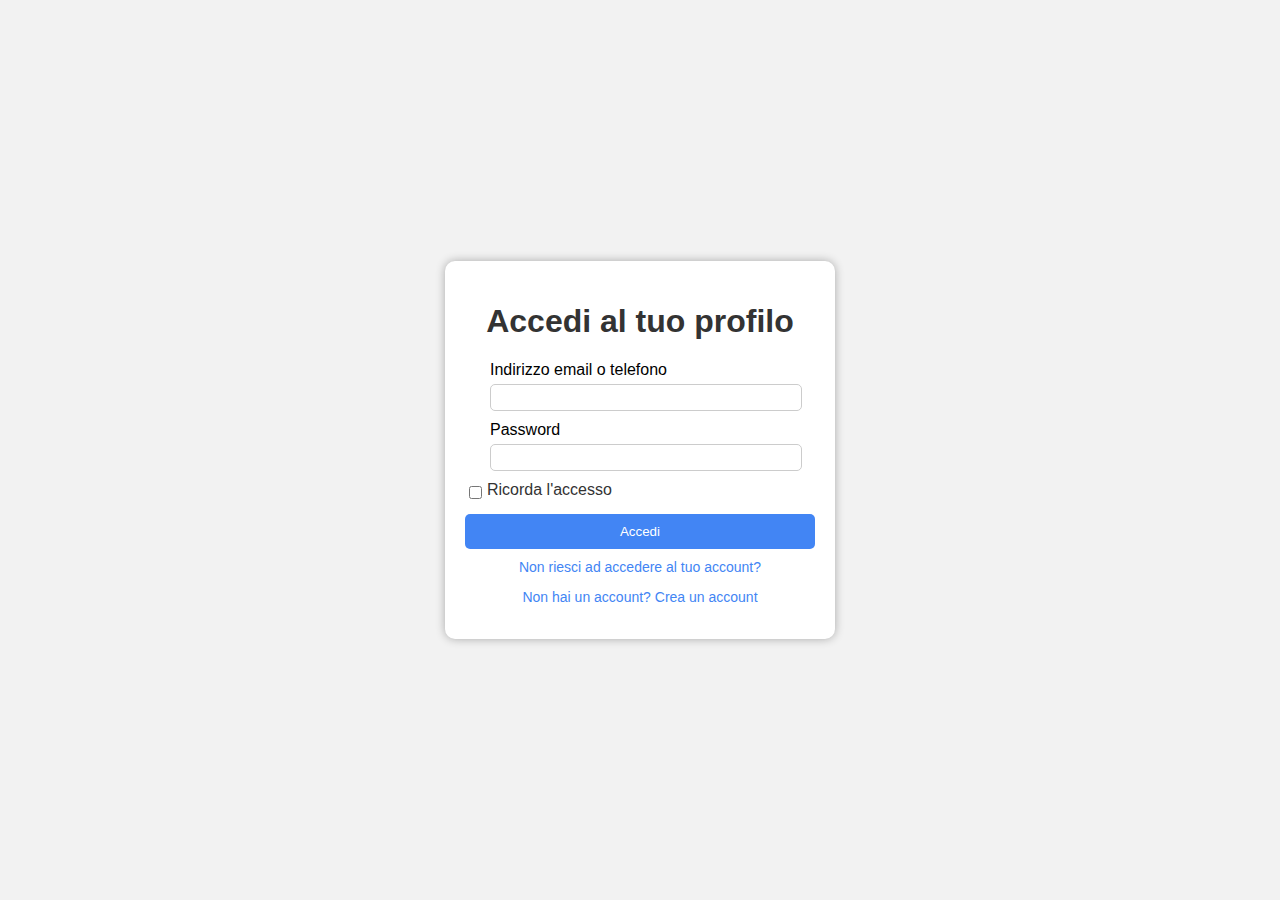
<file: accedi.html>
<!DOCTYPE html>
<html lang="it">
<head>
    <meta charset="UTF-8">
    <meta name="viewport" content="width=device-width, initial-scale=1.0">
    <link rel="stylesheet" href="style3.css">
    <title>Accesso</title>
</head>
<body>
    <div class="login-container">
        <h1>Accedi al tuo profilo</h1>
        <form>
            <div class="input-container">
                <label for="email">Indirizzo email o telefono</label>
                <input type="text" id="email" name="email" required>
            </div>
            <div class="input-container">
                <label for="password">Password</label>
                <input type="password" id="password" name="password" required>
            </div>
            <div class="checkbox-container">
                <input type="checkbox" id="ricorda-me" name="ricorda-me">
                <label for="ricorda-me">Ricorda l'accesso</label>
            </div>

            <button type="submit" onclick="window.location.href = 'index.html';">Accedi</button> <!--onclick="window.location.href è una funzione javascript-->
        </form>
        <p class="alt-link"><a href="#">Non riesci ad accedere al tuo account?</a></p>
        <p class="alt-link">Non hai un account? <a href="#">Crea un account</a></p>
    </div>
</body>
</html>
</file>
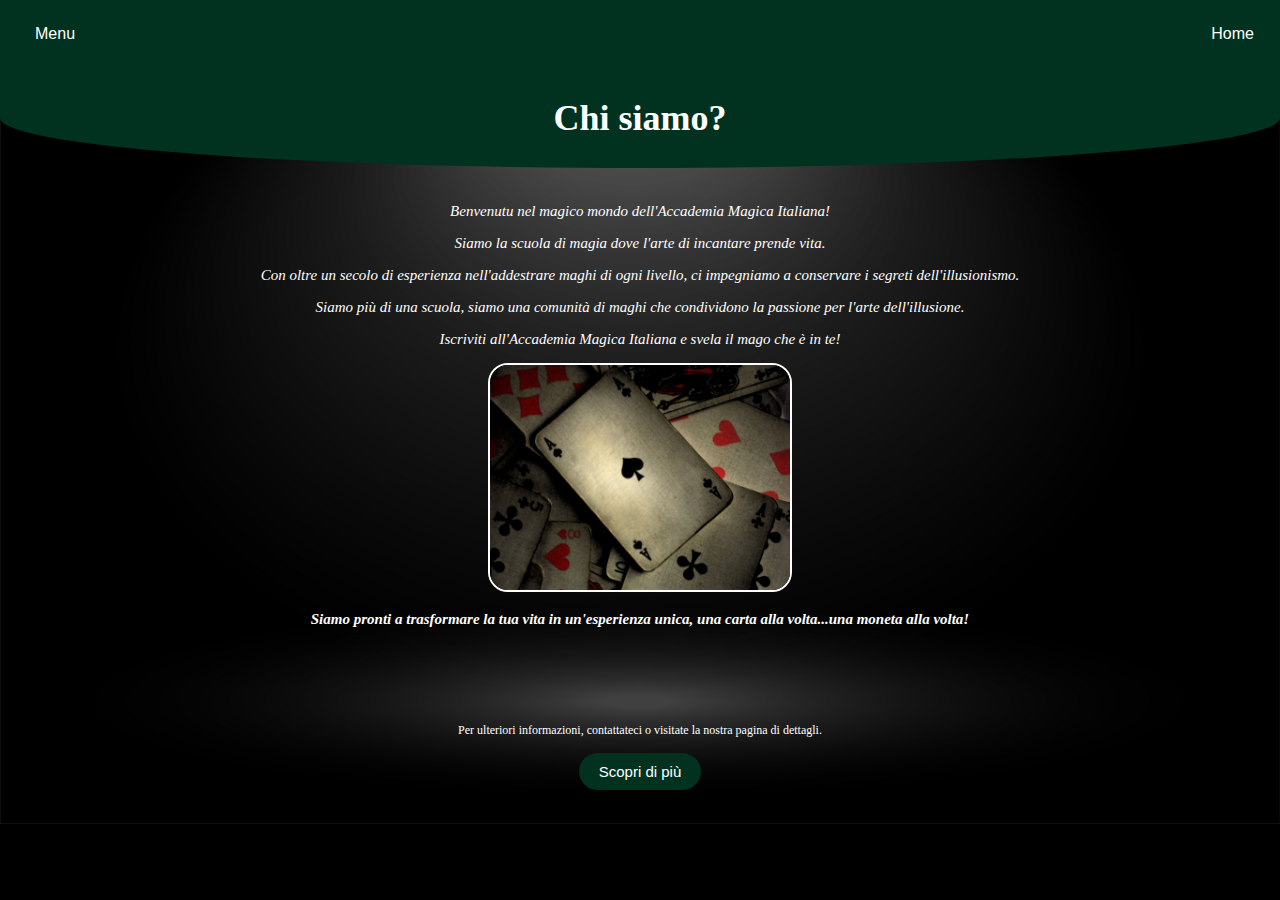
<file: Chi_siamo.html>
<!DOCTYPE html>
<html lang="it">
<head>
    <meta charset="UTF-8">
    <meta name="viewport" content="width=device-width, initial-scale=1.0">
    <link rel="stylesheet" href="style1.css">
    <title>Chi siamo</title>
</head>
<body>
    <div class="top-bar">
        <div class="navbar">
            <div class="dropdown">
                <button class="dropbtn menu-button">Menu</button>
                <div class="dropdown-content">
                    <a href="Corsi.html">Corsi</a>
                    <a href="Extra.html">Extra</a>
                    <a href="info.html">Info</a>
                </div>
            </div>

            <div class="user-options">
                <a href="index.html">Home</a>
            </div>
        </div>
    </div>

          

        </div>
    </div>

    <div class="page">
        <div class="header">
            <h1 class="title">Chi siamo?</h1>
        </div>
        <div class="content">
            <p>Benvenutu nel magico mondo dell'Accademia Magica Italiana!</p>
            <p>Siamo la scuola di magia dove l'arte di incantare prende vita.</p>
            <p>Con oltre un secolo di esperienza nell'addestrare maghi di ogni livello, ci impegniamo a conservare i segreti dell'illusionismo.</p>
            <p>Siamo più di una scuola, siamo una comunità di maghi che condividono la passione per l'arte dell'illusione.</p>
            <p>Iscriviti all'Accademia Magica Italiana e svela il mago che è in te!</p>

            <div class="image-container">
                <img src="prova_4.jpg" alt="Vari corsi:" class="zoom-image">
            </div>
            

            <p><b>Siamo pronti a trasformare la tua vita in un'esperienza unica, una carta alla volta...una moneta alla volta!</b></p>
        </div>
        
    
    </div>
    <div class="more-info">
        <p>Per ulteriori informazioni, contattateci o visitate la nostra pagina di dettagli.</p>
        <a href="info.html">
            <button class="info-button">Scopri di più</button>
        </a>
    </div>
    
</body>
</html>
</file>
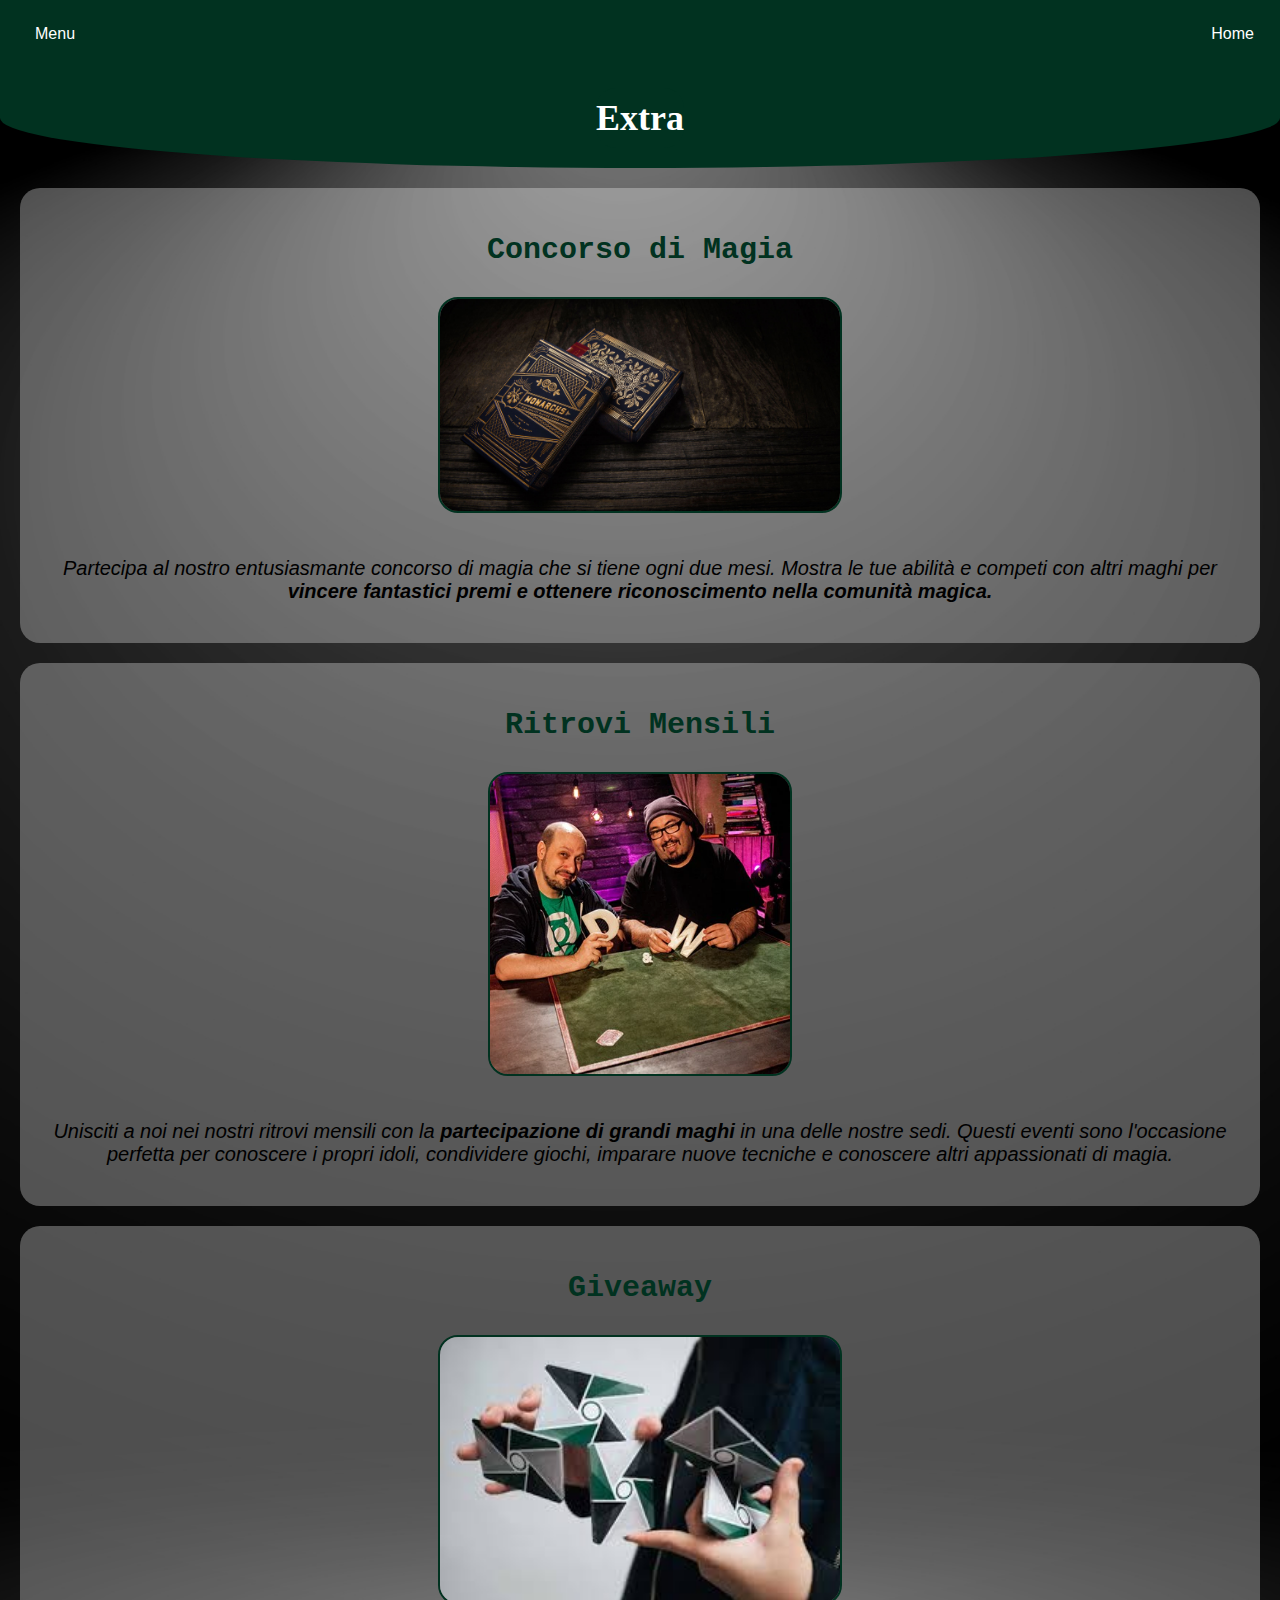
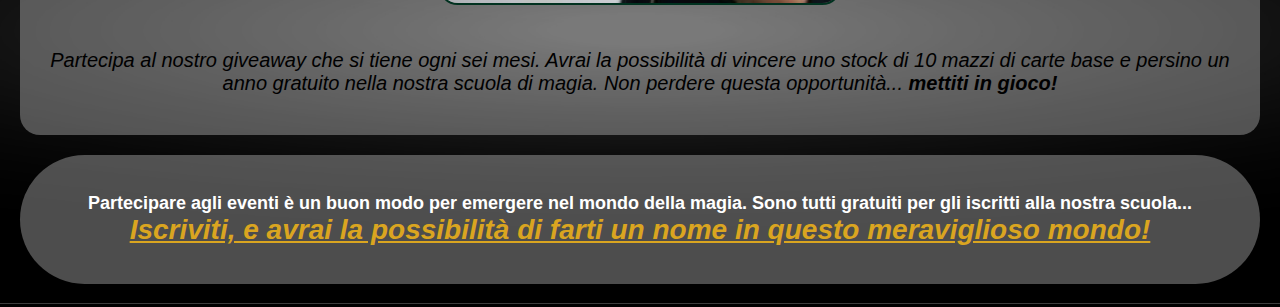
<file: Extra.html>
<!DOCTYPE html>
<html lang="it">
<head>
    <meta charset="UTF-8">
    <meta name="viewport" content="width=device-width, initial-scale=1.0">
    <link rel="stylesheet" href="style5.css">
    <title>Extra</title>
</head>
<body>
    <div class="top-bar">
        <div class="navbar">
            <div class="dropdown">
                <button class="dropbtn menu-button">Menu</button>
                <div class="dropdown-content">
                    <a href="Corsi.html">Corsi</a>
                    <a href="info.html">Info</a>
                    <a href="Rompicapo.html">Rompicapo</a>
                </div>
            </div>

            <div class="user-options">
                <a href="index.html">Home</a>
            </div>
        </div>
    </div>

    <div class="info-page">
        <div class="header">
            <h1 class="title">Extra</h1>
        </div>
        
        <div class="section hover-zoom">
            <div class="extra">
                <h2><b>Concorso di Magia</b></h2>
                 <div class="extra1">
                   <img src="extra_concorso.jpeg" alt="Concorso di Magia">
                 </div>
                <p>Partecipa al nostro entusiasmante concorso di magia che si tiene ogni due mesi. Mostra le tue abilità e competi con altri maghi per <b>vincere fantastici premi e ottenere riconoscimento nella comunità magica.</b></p>
            </div>
        </div>
        
        <div class="section hover-zoom">
            <div class="extra">
                <h2><b>Ritrovi Mensili</b></h2>
                    <div class="extra2">
                        <img src="extra_incontri.webp" alt="Ritrovi Mensili">
                    </div>
            
                <p>Unisciti a noi nei nostri ritrovi mensili con la <b>partecipazione di grandi maghi</b> in una delle nostre sedi. Questi eventi sono l'occasione perfetta per conoscere i propri idoli, condividere giochi, imparare nuove tecniche e conoscere altri appassionati di magia.</p>
            </div>
            </div>
        </div>
        
        <div class="section hover-zoom">
            <div class="extra">
                <h2><b>Giveaway</b></h2>
                <div class="extra3">
                    <img src="extra_give.jpeg" alt="Giveaway">
                </div>
                <p>Partecipa al nostro giveaway che si tiene ogni sei mesi. Avrai la possibilità di vincere uno stock di 10 mazzi di carte base e persino un anno gratuito nella nostra scuola di magia. Non perdere questa opportunità... <b>mettiti in gioco!</b></p>
            </div>
        </div>
        </div>

        <div class="more">
            <b>
                <p>Partecipare agli eventi è un buon modo per emergere nel mondo della magia. Sono tutti gratuiti per gli iscritti alla nostra scuola...<br> <i><u>Iscriviti, e avrai la possibilità di farti un nome in questo meraviglioso mondo!</u></i></p>
            </b>
            </div>
</body>
</html>
</file>
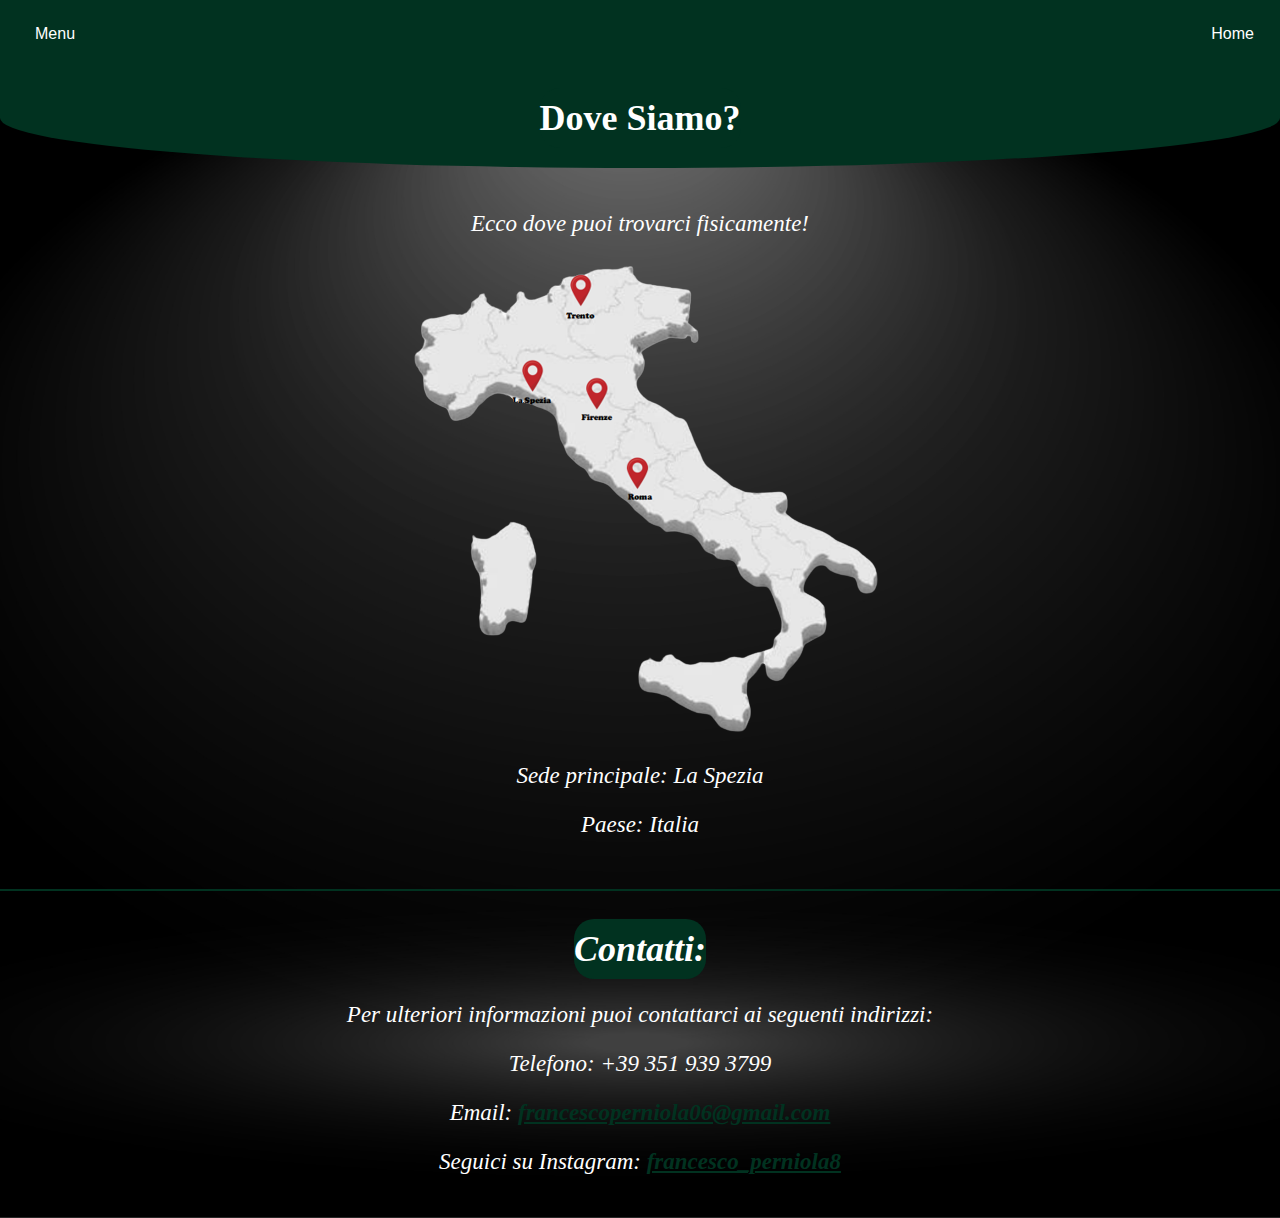
<file: info.html>
<html lang="it">
<head>
    <meta charset="UTF-8">
    <meta name="viewport" content="width=device-width, initial-scale=1.0">
    <link rel="stylesheet" href="style2.css">
    <title>Informazioni</title>
</head>
<body>
    <div class="top-bar">
        <div class="navbar">
            <div class="dropdown">
                <button class="dropbtn menu-button">Menu</button>
                <div class="dropdown-content">
                    <a href="Corsi.html">Corsi</a>
                    <a href="Extra.html">Extra</a>
                    <a href="Rompicapo.html">Rompicapo</a>
                </div>
            </div>

            <div class="user-options">
                <a href="index.html">Home</a>
            </div>
        </div>
    </div>

    <div class="info-page">
        <div class="header">
            <h1 class="title">Dove Siamo?</h1>
        </div>
        <div class="content">
            <p>Ecco dove puoi trovarci fisicamente!</p>
            <div class="image-container">
                <img src="cartina.png" alt="DOVE SIAMO?" class="pulse-image" />
            </div>
            
            <p>Sede principale: La Spezia</p>
            <p>Paese: Italia</p>
        </div>
        <hr color="#013220">
        <div class="content">
            <h2 class="title"><b>Contatti:</b></h2>
            <p>Per ulteriori informazioni puoi contattarci ai seguenti indirizzi:</p>
            <p>Telefono: +39 351 939 3799</p>
            <p>Email: <a href=https://mail.google.com/mail/u/0/#inbox?compose=fwmvGMCjjCVwFKPFChKfxhnvvcVKSRqtPfCJvvnBqVlXVdZqFbdVmmKFztZhqdnggSDTcFDLxcnRHVdgHcvMFBGHMZZvhhtzfmKVJLllsfzlkVFmBZxq" class="green-link"><b>francescoperniola06@gmail.com</b></a></p>
            <p>Seguici su Instagram: <a href="https://www.instagram.com/francesco_perniola8/" class="green-link" target="_blank"><b>francesco_perniola8</b></a></p>
            
        </div>
    </div>
</body>
</html>
</file>
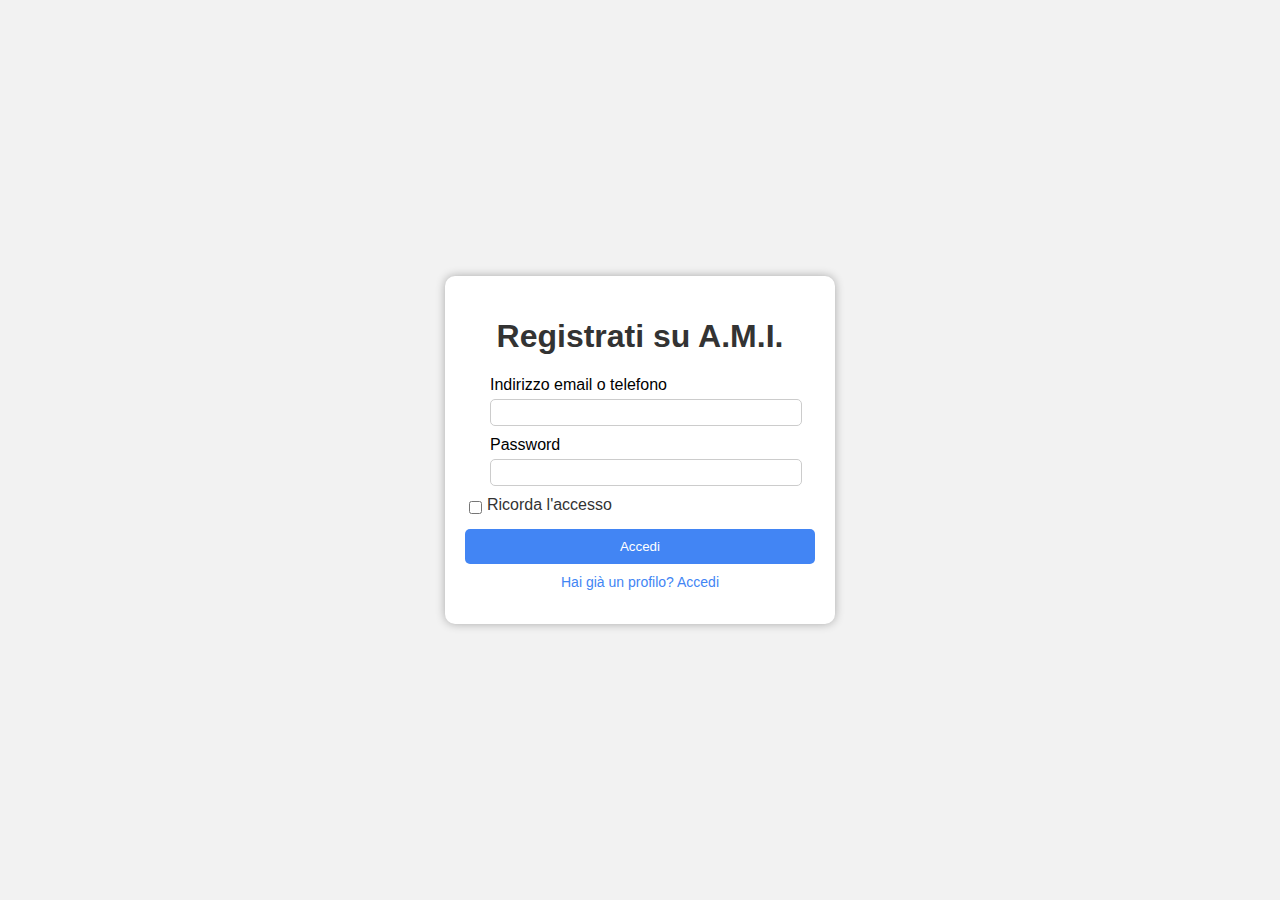
<file: registrati.html>
<!DOCTYPE html>
<html lang="it">
<head>
    <meta charset="UTF-8">
    <meta name="viewport" content="width=device-width, initial-scale=1.0">
    <link rel="stylesheet" href="style3.css">
    <title>Registratis</title>
</head>
<body>
    <div class="login-container">
        <h1>Registrati su A.M.I.</h1>
        <form>
            <div class="input-container">
                <label for="email">Indirizzo email o telefono</label>
                <input type="text" id="email" name="email" required>
            </div>
            <div class="input-container">
                <label for="password">Password</label>
                <input type="password" id="password" name="password" required>
            </div>
            <div class="checkbox-container">
                <input type="checkbox" id="ricorda-me" name="ricorda-me">
                <label for="ricorda-me">Ricorda l'accesso</label>
            </div>
            <button type="submit" onclick="window.location.href = 'index.html';">Accedi</button> <!--onclick="window.location.href è una funzione javascript-->
        </form>
        <p class="alt-link">Hai già un profilo? <a href="#">Accedi</a></p>
    </div>
</body>
</html>
</file>
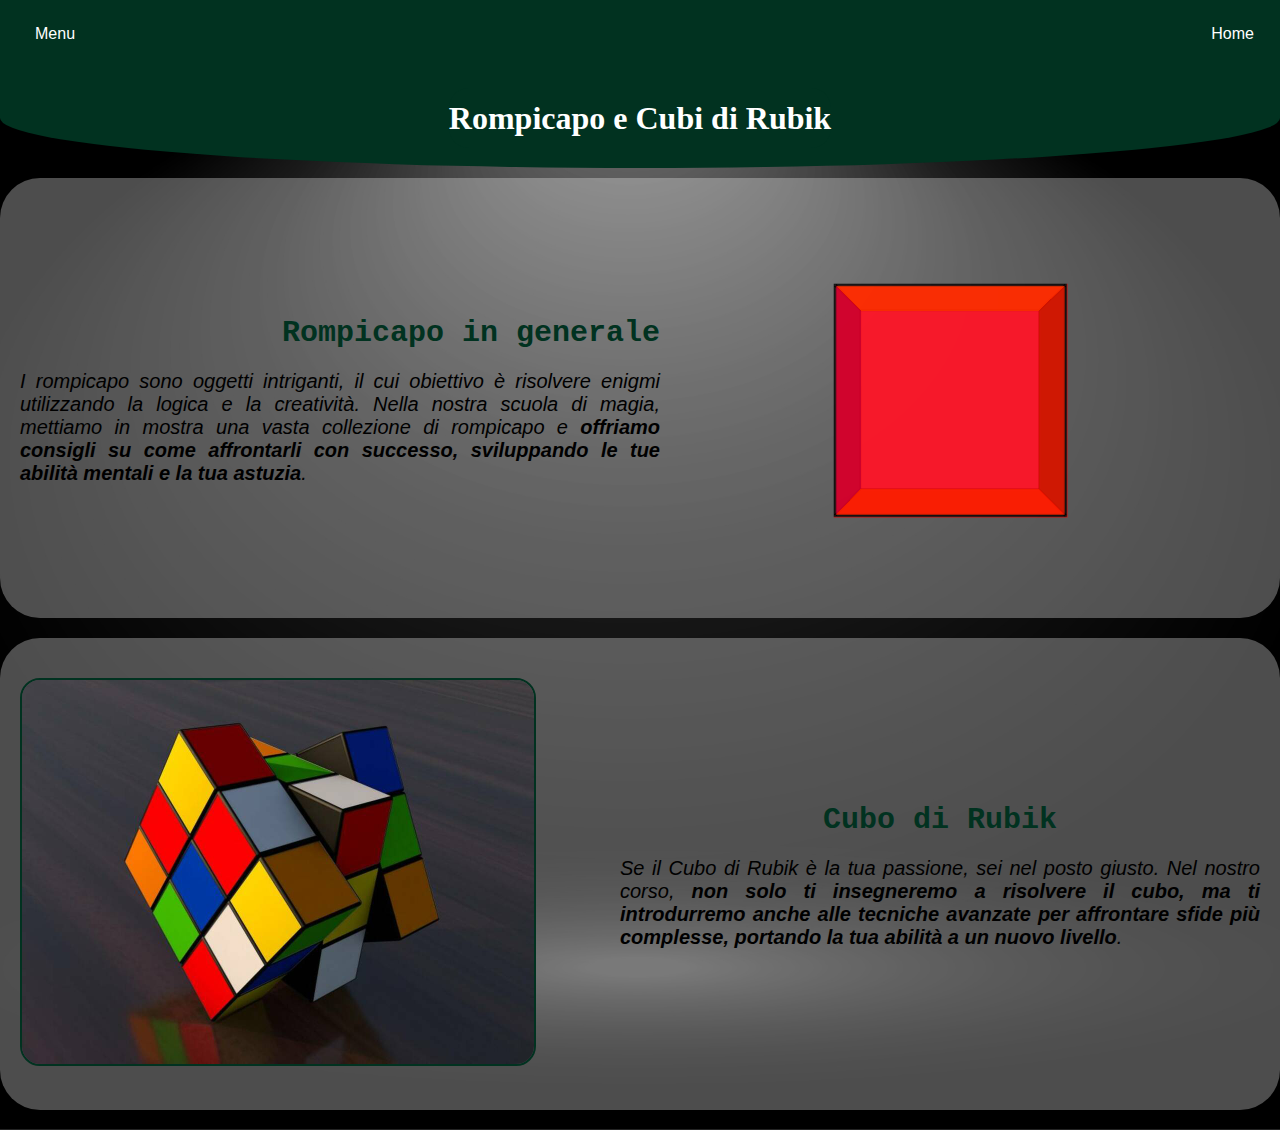
<file: Rompicapo.html>
<!DOCTYPE html>
<html lang="it">
<head>
    <meta charset="UTF-8">
    <meta name="viewport" content="width=device-width, initial-scale=1.0">
    <link rel="stylesheet" href="style6.css">
    <title>Rompicapo e Cubi di Rubik</title>
</head>
<body>
    <div class="top-bar">
        <div class="navbar">
            <div class="dropdown">
                <button class="dropbtn menu-button">Menu</button>
                <div class="dropdown-content">
                    <a href="Corsi.html">Corsi</a>
                    <a href="info.html">Info</a>
                    <a href="Extra.html">Extra</a>
                </div>
            </div>

            <div class="user-options">
                <a href="index.html">Home</a>
            </div>
        </div>
    </div>

    <div class="info-page">
        <div class="header">
            <h1 class="title">Rompicapo e Cubi di Rubik</h1>
        </div>
            
        <div class="section hover-zoom">
            <div class="extra">
                <div class="extra-text">
                    <h2><b>Rompicapo in generale</b></h2>
                    <p style="text-align: justify;">I rompicapo sono oggetti intriganti, il cui obiettivo è risolvere enigmi utilizzando la logica e la creatività. Nella nostra scuola di magia, mettiamo in mostra una vasta collezione di rompicapo e <b>offriamo consigli su come affrontarli con successo, sviluppando le tue abilità mentali e la tua astuzia</b>.</p>
                </div>
                <div class="extra-image">
                    <div class="container">
                        <div class="cube">
                            <div class="front"></div>
                            <div class="left"></div>
                            <div class="right"></div>
                            <div class="back"></div>
                            <div class="top"></div>
                            <div class="bottom"></div>
                        </div>
                    </div>
                </div>
            </div>
        </div>
        
        <div class = "section hover-zoom">
            <div class="extra reverse-content">
                <div class="extra-image">
                    <img src="rubick.jpg" alt="Ritrovi Mensili">
                </div>
                <div class="extra-text">
                    <h2 style="text-align: center;"><b>Cubo di Rubik</b></h2>
                    <p style="text-align: justify;">
                        Se il Cubo di Rubik è la tua passione, sei nel posto giusto. Nel nostro corso, <b>non solo ti insegneremo a risolvere il cubo, ma ti introdurremo anche alle tecniche avanzate per affrontare sfide più complesse, portando la tua abilità a un nuovo livello</b>.
                    </p>
                    
                </div>
            </div>
        </div>

    </div>
</body>
</html>
</file>
<file: style3.css>
/* Stile di base per il corpo della pagina */
body {
    margin: 0;
    padding: 0;
    background-color: #f2f2f2; /* Colore di sfondo grigio chiaro */
    font-family: Arial, sans-serif;
    display: flex;
    justify-content: center; /* Centra orizzontalmente nel viewport */
    align-items: center; /* Centra verticalmente nel viewport */
    min-height: 100vh; /* Altezza minima del viewport */
}

/* Stile del contenitore di accesso */
.login-container {
    background-color: white;
    padding: 20px;
    border-radius: 10px;
    box-shadow: 0 0 10px rgba(0, 0, 0, 0.3); /* Effetto ombra */
    text-align: center; /* Allinea il testo al centro */
    width: 350px;
}

/* Stile per l'intestazione principale */
h1 {
    color: #333; /* Colore del testo scuro */
}

/* Stile del modulo di accesso */
form {
    text-align: left;
    margin-top: 20px;
}

/* Stile del contenitore degli input */
.input-container {
    max-width: 300px; /* Imposta una larghezza massima per il container */
    margin: 10px auto; /* Per centrare il container nella pagina */
}

/* Stile per gli input di tipo testo e password */
input[type="text"],
input[type="password"] {
    width: 100%; /* Larghezza del 100% per occupare tutto lo spazio disponibile */
    padding: 5px;
    border: 1px solid #ccc;
    border-radius: 5px;
}

/* Stile per le etichette */
label {
    display: block; /* Rendi l'etichetta un blocco per farla andare a capo sotto l'input */
    margin-bottom: 5px; /* Aggiunge uno spazio tra l'etichetta e l'input */
}

/* Stile del contenitore delle caselle di controllo (checkbox) */
.checkbox-container {
    display: flex;
    align-items: center;
    margin-bottom: 10px;
    color: #333;
}

/* Stile per le caselle di controllo */
.checkbox-container input {
    margin-right: 5px;
}

/* Stile del pulsante di accesso */
button {
    background-color: #4285f4; /* Colore del pulsante Google */
    color: white;
    border: none;
    padding: 10px 0;
    border-radius: 5px;
    cursor: pointer;
    width: 100%;
}

/* Stile del pulsante al passaggio del mouse */
button:hover {
    background-color: #357ae8; /* Cambio di colore al passaggio del mouse */
}

/* Stile per i link alternativi */
.alt-link {
    color: #4285f4; /* Colore del link Google */
    font-size: 14px;
    margin-top: 10px;
}

/* Stile per i link alternativi al passaggio del mouse */
.alt-link a {
    text-decoration: none;
    color: #4285f4;
}

/* Stile per i link alternativi al passaggio del mouse con sottolineatura */
.alt-link a:hover {
    text-decoration: underline;
}
</file>
<file: style1.css>
/* Stile di base */
body {
    margin: 0;
    padding: 0;
    background-color: #000;
    background-image: url('prova_10.jpg');
    background-size: cover;
    background-position: center;
    background-repeat: no-repeat;
    font-family: 'Time new romans', sans-serif;
}


@keyframes rubberBand {
    0% { transform: scale(1); }
    30% { transform: scaleX(1.25) scaleY(0.75); }
    40% { transform: scaleX(0.75) scaleY(1.25); }
    50% { transform: scaleX(1.15) scaleY(0.85); }
    65% { transform: scaleX(0.95) scaleY(1.05); }
    75% { transform: scale(1.05); }
    100% { transform: scale(1); }
}

@keyframes flash {
    0%, 50%, 100% { opacity: 1; }
    25%, 75% { opacity: 0; }
}

/* Barra di navigazione */
.navbar {
    background-color: #013220; /* Colore di sfondo della barra di navigazione */
    overflow: hidden;
    box-shadow: 0 4px 8px rgba(0, 0, 0, 0.1); /* Aggiunge un'ombra leggera alla barra di navigazione */
    display: flex; /* Rende la barra di navigazione un contenitore flessibile */
    justify-content: space-between; /* Allinea gli elementi l'uno di fronte all'altro */
    align-items: center; /* Allinea verticalmente gli elementi al centro */
    padding: 10px; /* Aggiunto padding per separare gli elementie Grandezza della barra */
}

.navbar a { /* Si riferisce a tutti i tag <a> dentro navbar */
    color: #f2f2f2; /* Colore del testo dei link nella barra di navigazione */
    text-decoration: none; /* Rimuove la sottolineatura dai link */
    padding: 14px 16px; /* Grandezza della barra */
    transition: background-color 0.3s; /* Aggiunge una transizione al cambio di colore al passaggio del mouse */
}

.dropdown { /* Deve avere la classe "dropdown" come elemento padre. All'interno di questo elemento "dropdown" */
    float: left;
    overflow: hidden;
}

.dropdown .dropbtn {
    font-size: 16px; /* Dimensione del testo del pulsante dropdown */
    border: none;
    outline: none;
    color: white;
    background-color: inherit;
    font-family: 'Time new romans', sans-serif;
}

.dropdown .dropbtn:hover { /* Deve avere la classe "dropdown" come elemento padre. All'interno di questo elemento "dropdown", ci deve essere un elemento con la classe "dropbtn". L'utente deve passare il mouse sopra questo elemento "dropbtn". */
    transform: scale(1.1); /* Ingrandisce il pulsante dropdown del 10% */
}

.navbar a:hover, .dropdown:hover .dropbtn { /* .navbar a:hover: Questo si riferisce a tutti gli elementi <a> che sono all'interno di un elemento con la classe "navbar" e che sono al passaggio del mouse (hover). Invece, .dropdown:hover .dropbtn riguarda l'elemento con la classe "dropbtn" che si trova all'interno di un elemento con la classe "dropdown" quando l'utente passa il mouse sopra l'intero elemento "dropdown". */
    background-color: #ddd; /* Cambia il colore di sfondo al passaggio del mouse */
    color: black;
}

.dropdown-content {
    display: none;
    position: absolute;
    background-color: #333; /* Colore di sfondo del dropdown */
    min-width: 160px; /* Larghezza minima del dropdown */
    box-shadow: 0 8px 16px rgba(0,0,0,0.2); /* Aggiunge un'ombra al dropdown */
    z-index: 1;
}

.user-options a {
    position: relative;
    color: #fff; /* Colore del testo dei link */
    text-decoration: none; /* Rimuove la sottolineatura dai link */
}

.user-options a::before { /* LO USO PER CREARE LA LINEA SOTTO ACCEDI E REGISTRATI. BEFORE PERCHÉ APPARE SOTTO? */
    content: ''; /* Aggiunge un elemento pseudoelemento prima del testo (in sostanza fa comparire la riga) */
    display: block;
    height: 2px; /* Altezza della barra */
    width: 0;
    background-color: #fff; /* Colore della barra */
    position: absolute;
    bottom: -5px; /* Posiziona la barra 5px sotto il testo */
    left: 50%; /* Posiziona orizzontalmente al centro */
    transform: translateX(-50%); /* Centra la barra sotto il testo */
    transition: width 0.8s ease; /* Aumentato il tempo di transizione */
}



/* Animazione al passaggio del mouse x la riga */
.user-options a:hover::before { /* Lo uso per regolare la lunghezza della riga sotto Accedi e Registrati */
    width: 100%; /* Larghezza uguale alla lunghezza del testo */
}

.dropdown-content a {
    float: none;
    color: white; /* Colore del testo dei link nel dropdown */
    padding: 12px 16px; /* Spaziatura interna dei link nel dropdown */
    text-decoration: none; /* Rimuove la sottolineatura dai link */
    display: block;
    text-align: left;
}
.dropdown-content a:hover {
    background-color: #ddd; /* Cambia il colore di sfondo al passaggio del mouse sui link nel dropdown */
    color: black; /* Cambia il colore del testo al passaggio del mouse sui link nel dropdown */
}

.dropdown:hover .dropdown-content {
    display: block; /* Mostra il contenuto del dropdown quando l'utente passa il mouse sopra l'elemento padre "dropdown" */
}




/* Barra di navigazione */
.navbar {
    background-color: #013220;
    overflow: hidden;
    box-shadow: 0 4px 8px rgba(0, 0, 0, 0.1);
    display: flex;
    justify-content: space-between;
    align-items: center;
    padding: 10px;
}









/* Header */
.page {
    text-align: center;
}

.header {
    background-color: #013220;
    padding: 20px;
    border-radius: 0 0 50% 50%;
    font-family: 'Time new romans', sans-serif;
}

.title {
    font-family: Georgia, 'Times New Roman', Times, serif;
    font-size: 36px;
    line-height: 60px;
    color: #ffffff;
    margin: 0;
    display: inline-block;
    transition: transform 0.3s ease;
}

.title:hover {
    animation: wobble 0.5s ease-in-out infinite alternate;
}

@keyframes wobble {
    0% { transform: rotate(0deg); }
    25% { transform: rotate(-5deg); }
    50% { transform: rotate(5deg); }
    75% { transform: rotate(-5deg); }
    100% { transform: rotate(0deg); }
}

/* Contenuto */
.content {
    padding: 20px;
    text-align: center;
    font-size: 15px;
    font-style: oblique;
    font-family: Georgia, 'Times New Roman', Times, serif;
    color: #fff;
    

}

/* Pulsanti */

.bottone1 {
    position: relative;
    text-decoration: none;
    color: white;
    transition: color 0.3s; /* Cambia il colore del testo al passaggio del mouse */
}

.bottone1::before {
    content: '';
    display: block;
    height: 2px;
    width: 0;
    background-color: #fff;
    position: absolute;
    bottom: -5px;
    left: 50%;
    transform: translateX(-50%);
    transition: width 0.8s ease;
}

.bottone1:hover::before {
    width: 100%;
}

.buttons {
    margin-top: 50px;
}

button {
    font-size: 14px;
    padding: 10px 20px;
    margin: 5px;
    cursor: pointer;
    border: none;
    border-radius: 20px;
    transition: transform 0.3s ease, background-color 0.3s ease;
    background-color: #013220;
    color: #fff;
}

button:hover {
    transform: scale(1.1);
    animation: rubberBand 1s, flash 1s;
}

/* Sezione "Per altre informazioni" */
.more-info {
    margin-top: 50px;
    text-align: center;
}

.more-info p {
    font-size: 12px;
    font-family: Georgia, 'Times New Roman', Times, serif;
    color: #fff;
    margin: 0;
    padding: 10px;
}

.more-info a {
    text-decoration: none;
}

.info-button {
    font-size: 15px;
    padding: 10px 20px;
    margin: 5px;
    cursor: pointer;
    border: none;
    border-radius: 20px;
    background-color: #013220;
    color: #fff;
    transition: transform 0.3s ease, background-color 0.3s ease;
}

.info-button:hover {
    transform: scale(1.1);
    animation: rubberBand 1s, flash 1s;
}

/* Aggiungiamo stili per l'immagine con effetto di zoom */
.image-container {
    text-align: center;
}

.zoom-image {
    width: 300px; /* Larghezza dell'immagine desiderata */
    height: 25; /* L'altezza verrà scalata proporzionalmente */
    border: 2px solid white; /* Aggiunge un bordo sottile bianco */
    border-radius: 20px; /* Aggiunge un bordo arrotondato */
    transition: transform 0.5s; /* Aggiungiamo una transizione di 0.5 secondi per l'effetto di zoom */
}

.zoom-image:hover {
    transform: scale(1.1); /* Effetto zoom in su hover (ingrandimento del 10%) */
}
</file>
<file: style5.css>
body {
    margin: 0;
    padding: 0;
    background-color: #000;
    background-image: url('prova_10.jpg');
    background-size: cover;
    background-position: center;
    background-repeat: no-repeat;
    font-family: 'Time new romans', sans-serif;
}

/* Barra di navigazione */
@keyframes rubberBand {
    0% { transform: scale(1); }
    30% { transform: scaleX(1.25) scaleY(0.75); }
    40% { transform: scaleX(0.75) scaleY(1.25); }
    50% { transform: scaleX(1.15) scaleY(0.85); }
    65% { transform: scaleX(0.95) scaleY(1.05); }
    75% { transform: scale(1.05); }
    100% { transform: scale(1); }
}

@keyframes flash {
    0%, 50%, 100% { opacity: 1; }
    25%, 75% { opacity: 0; }
}

@keyframes pulse {
    0% {
        transform: scale(1);
    }
    50% {
        transform: scale(1.1);
    }
    100% {
        transform: scale(1);
    }
}


.navbar {
    background-color: #013220; /* Colore di sfondo della barra di navigazione */
    overflow: hidden;
    box-shadow: 0 4px 8px rgba(0, 0, 0, 0.1); /* Aggiunge un'ombra leggera alla barra di navigazione */
    display: flex; /* Rende la barra di navigazione un contenitore flessibile */
    justify-content: space-between; /* Allinea gli elementi l'uno di fronte all'altro */
    align-items: center; /* Allinea verticalmente gli elementi al centro */
    padding: 10px; /* Aggiunto padding per separare gli elementie Grandezza della barra */
}

.navbar a { /* Si riferisce a tutti i tag <a> dentro navbar */
    color: #f2f2f2; /* Colore del testo dei link nella barra di navigazione */
    text-decoration: none; /* Rimuove la sottolineatura dai link */
    padding: 14px 16px; /* Grandezza della barra */
    transition: background-color 0.3s; /* Aggiunge una transizione al cambio di colore al passaggio del mouse */
}

.dropdown { /* Deve avere la classe "dropdown" come elemento padre. All'interno di questo elemento "dropdown" */
    float: left;
    overflow: hidden;
}

.dropdown .dropbtn {
    font-size: 16px; /* Dimensione del testo del pulsante dropdown */
    border: none;
    outline: none;
    color: white;
    background-color: inherit;
    font-family: 'Time new romans', sans-serif;
}

.dropdown .dropbtn:hover { /* Deve avere la classe "dropdown" come elemento padre. All'interno di questo elemento "dropdown", ci deve essere un elemento con la classe "dropbtn". L'utente deve passare il mouse sopra questo elemento "dropbtn". */
    transform: scale(1.1); /* Ingrandisce il pulsante dropdown del 10% */
}

.navbar a:hover, .dropdown:hover .dropbtn { /* .navbar a:hover: Questo si riferisce a tutti gli elementi <a> che sono all'interno di un elemento con la classe "navbar" e che sono al passaggio del mouse (hover). Invece, .dropdown:hover .dropbtn riguarda l'elemento con la classe "dropbtn" che si trova all'interno di un elemento con la classe "dropdown" quando l'utente passa il mouse sopra l'intero elemento "dropdown". */
    background-color: #ddd; /* Cambia il colore di sfondo al passaggio del mouse */
    color: black;
}

.dropdown-content {
    display: none;
    position: absolute;
    background-color: #333; /* Colore di sfondo del dropdown */
    min-width: 160px; /* Larghezza minima del dropdown */
    box-shadow: 0 8px 16px rgba(0,0,0,0.2); /* Aggiunge un'ombra al dropdown */
    z-index: 1;
}

.user-options a {
    position: relative;
    color: #fff; /* Colore del testo dei link */
    text-decoration: none; /* Rimuove la sottolineatura dai link */
}

.user-options a::before { /* LO USO PER CREARE LA LINEA SOTTO ACCEDI E REGISTRATI. BEFORE PERCHÉ APPARE SOTTO? */
    content: ''; /* Aggiunge un elemento pseudoelemento prima del testo (in sostanza fa comparire la riga) */
    display: block;
    height: 2px; /* Altezza della barra */
    width: 0;
    background-color: #fff; /* Colore della barra */
    position: absolute;
    bottom: -5px; /* Posiziona la barra 5px sotto il testo */
    left: 50%; /* Posiziona orizzontalmente al centro */
    transform: translateX(-50%); /* Centra la barra sotto il testo */
    transition: width 0.8s ease; /* Aumentato il tempo di transizione */
}



/* Animazione al passaggio del mouse x la riga */
.user-options a:hover::before { /* Lo uso per regolare la lunghezza della riga sotto Accedi e Registrati */
    width: 100%; /* Larghezza uguale alla lunghezza del testo */
}

.dropdown-content a {
    float: none;
    color: white; /* Colore del testo dei link nel dropdown */
    padding: 12px 16px; /* Spaziatura interna dei link nel dropdown */
    text-decoration: none; /* Rimuove la sottolineatura dai link */
    display: block;
    text-align: left;
}
.dropdown-content a:hover {
    background-color: #ddd; /* Cambia il colore di sfondo al passaggio del mouse sui link nel dropdown */
    color: black; /* Cambia il colore del testo al passaggio del mouse sui link nel dropdown */
}

.dropdown:hover .dropdown-content {
    display: block; /* Mostra il contenuto del dropdown quando l'utente passa il mouse sopra l'elemento padre "dropdown" */
}


/* Header */
.info-page {
    text-align: center;
}

.header {
    background-color: #013220;
    padding: 20px;
    border-radius: 0 0 50% 50%;
    font-family: 'Time new romans', sans-serif;
}

.title {
    font-family: Georgia, 'Times New Roman', Times, serif;
    font-size: 36px;
    line-height: 60px;
    color: #ffffff;
    margin: 0;
    display: inline-block;
    transition: transform 0.3s ease;
    background-color: #013220;
    border-radius: 20px;
    
}



.title:hover {
    animation: wobble 0.5s ease-in-out infinite alternate;
}

@keyframes wobble {
    0% { transform: rotate(0deg); }
    25% { transform: rotate(-5deg); }
    50% { transform: rotate(5deg); }
    75% { transform: rotate(-5deg); }
    100% { transform: rotate(0deg); }
}
/* Pulsanti */
.bottone1 {
    position: relative;
    text-decoration: none;
    color: white;
    transition: color 0.3s; /* Cambia il colore del testo al passaggio del mouse */
}

.bottone1::before {
    content: '';
    display: block;
    height: 2px;
    width: 0;
    background-color: #fff;
    position: absolute;
    bottom: -5px;
    left: 50%;
    transform: translateX(-50%);
    transition: width 0.8s ease;
}

.bottone1:hover::before {
    width: 100%;
}


button {
    font-size: 20px;
    padding: 10px 20px;
    margin: 5px;
    cursor: pointer;
    border: none;
    border-radius: 20px;
    transition: transform 0.3s ease, background-color 0.3s ease;
    background-color: #013220;
    color: #fff;
}

button:hover {
    transform: scale(1.1);
    animation: rubberBand 1s, flash 1s;
}

/* Stile generale */
.extra {
    margin: 20px;
    padding: 20px;
    background-color: rgba(255, 255, 255, 0.3);
    border-radius: 20px;
    font-family: 'Lucida Sans', 'Lucida Sans Regular', 'Lucida Grande', 'Lucida Sans Unicode', Geneva, Verdana, sans-serif;
    text-align: center;
    color: #fff;
}

.extra h2 {
    font-size: 30px;
    color: #013220;
    margin-bottom: 10px;
    font-family: monospace;
}

.extra h2:hover {
    transform: scale(1.1);
    animation: rubberBand 1s, flash 1s;
}

.extra1 img {

    border: 2px solid #013220; /* Aggiunge un bordo di 2px all'immagine */
    max-width: 400px; /* Imposta una larghezza massima per le immagini */
    border-radius: 20px;
    margin: 20px 0;
}

.extra2 img {

    border: 2px solid #013220; /* Aggiunge un bordo di 2px all'immagine */
    max-width: 300px; /* Imposta una larghezza massima per le immagini */
    border-radius: 20px;
    margin: 20px 0;
    width: 400px;
}

.extra3 img {

    border: 2px solid #013220; /* Aggiunge un bordo di 2px all'immagine */
    max-width: 500px; /* Imposta una larghezza massima per le immagini */
    border-radius: 20px;
    margin: 20px 0;
    width: 400px;
}

.extra p {
    font-size: 20px;
    color: #000;
    font-style: italic;
}

.hover-zoom {
    transition: transform 0.3s ease; /* Aggiunge una transizione per un effetto più fluido */
}

.hover-zoom:hover {
    transform: scale(1.03); /* Ingrandisce la sezione del 10% al passaggio del mouse */
}

.extra img {
    transition: transform 0.3s ease; /* Aggiunge una transizione per un effetto più fluido */
}

.extra img:hover {
    transform: scale(1.1); /* Ingrandisce l'immagine del 10% quando ci passi sopra con il mouse */
}

.more {
    background-color: rgba(255, 255, 255, 0.3);
    padding: 20px;
    text-align: center;
    font-size: 18px;
    color: #fff;
    border-radius: 100px;
    margin: 20px;
    display: block;
}

.more i {
    color:goldenrod;
    font-size: 28px;
}
</file>
<file: style2.css>
body {
    margin: 0;
    padding: 0;
    
    background-color: #000;
    background-image: url('prova_10.jpg');
    background-size: cover;
    background-position: center;
    background-repeat: no-repeat;
    font-family: 'Time new romans', sans-serif;
}

/* Barra di navigazione */
@keyframes rubberBand {
    0% { transform: scale(1); }
    30% { transform: scaleX(1.25) scaleY(0.75); }
    40% { transform: scaleX(0.75) scaleY(1.25); }
    50% { transform: scaleX(1.15) scaleY(0.85); }
    65% { transform: scaleX(0.95) scaleY(1.05); }
    75% { transform: scale(1.05); }
    100% { transform: scale(1); }
}

@keyframes flash {
    0%, 50%, 100% { opacity: 1; }
    25%, 75% { opacity: 0; }
}


.navbar {
    background-color: #013220; /* Colore di sfondo della barra di navigazione */
    overflow: hidden;
    box-shadow: 0 4px 8px rgba(0, 0, 0, 0.1); /* Aggiunge un'ombra leggera alla barra di navigazione */
    display: flex; /* Rende la barra di navigazione un contenitore flessibile */
    justify-content: space-between; /* Allinea gli elementi l'uno di fronte all'altro */
    align-items: center; /* Allinea verticalmente gli elementi al centro */
    padding: 10px; /* Aggiunto padding per separare gli elementie Grandezza della barra */
}

.navbar a { /* Si riferisce a tutti i tag <a> dentro navbar */
    color: #f2f2f2; /* Colore del testo dei link nella barra di navigazione */
    text-decoration: none; /* Rimuove la sottolineatura dai link */
    padding: 14px 16px; /* Grandezza della barra */
    transition: background-color 0.3s; /* Aggiunge una transizione al cambio di colore al passaggio del mouse */
}

.dropdown { /* Deve avere la classe "dropdown" come elemento padre. All'interno di questo elemento "dropdown" */
    float: left;
    overflow: hidden;
}

.dropdown .dropbtn {
    font-size: 16px; /* Dimensione del testo del pulsante dropdown */
    border: none;
    outline: none;
    color: white;
    background-color: inherit;
    font-family: 'Time new romans', sans-serif;
}

.dropdown .dropbtn:hover { /* Deve avere la classe "dropdown" come elemento padre. All'interno di questo elemento "dropdown", ci deve essere un elemento con la classe "dropbtn". L'utente deve passare il mouse sopra questo elemento "dropbtn". */
    transform: scale(1.1); /* Ingrandisce il pulsante dropdown del 10% */
}

.navbar a:hover, .dropdown:hover .dropbtn { /* .navbar a:hover: Questo si riferisce a tutti gli elementi <a> che sono all'interno di un elemento con la classe "navbar" e che sono al passaggio del mouse (hover). Invece, .dropdown:hover .dropbtn riguarda l'elemento con la classe "dropbtn" che si trova all'interno di un elemento con la classe "dropdown" quando l'utente passa il mouse sopra l'intero elemento "dropdown". */
    background-color: #ddd; /* Cambia il colore di sfondo al passaggio del mouse */
    color: black;
}

.dropdown-content {
    display: none;
    position: absolute;
    background-color: #333; /* Colore di sfondo del dropdown */
    min-width: 160px; /* Larghezza minima del dropdown */
    box-shadow: 0 8px 16px rgba(0,0,0,0.2); /* Aggiunge un'ombra al dropdown */
    z-index: 1;
}

.user-options a {
    position: relative;
    color: #fff; /* Colore del testo dei link */
    text-decoration: none; /* Rimuove la sottolineatura dai link */
}

.user-options a::before { /* LO USO PER CREARE LA LINEA SOTTO ACCEDI E REGISTRATI. BEFORE PERCHÉ APPARE SOTTO? */
    content: ''; /* Aggiunge un elemento pseudoelemento prima del testo (in sostanza fa comparire la riga) */
    display: block;
    height: 2px; /* Altezza della barra */
    width: 0;
    background-color: #fff; /* Colore della barra */
    position: absolute;
    bottom: -5px; /* Posiziona la barra 5px sotto il testo */
    left: 50%; /* Posiziona orizzontalmente al centro */
    transform: translateX(-50%); /* Centra la barra sotto il testo */
    transition: width 0.8s ease; /* Aumentato il tempo di transizione */
}



/* Animazione al passaggio del mouse x la riga */
.user-options a:hover::before { /* Lo uso per regolare la lunghezza della riga sotto Accedi e Registrati */
    width: 100%; /* Larghezza uguale alla lunghezza del testo */
}

.dropdown-content a {
    float: none;
    color: white; /* Colore del testo dei link nel dropdown */
    padding: 12px 16px; /* Spaziatura interna dei link nel dropdown */
    text-decoration: none; /* Rimuove la sottolineatura dai link */
    display: block;
    text-align: left;
}
.dropdown-content a:hover {
    background-color: #ddd; /* Cambia il colore di sfondo al passaggio del mouse sui link nel dropdown */
    color: black; /* Cambia il colore del testo al passaggio del mouse sui link nel dropdown */
}

.dropdown:hover .dropdown-content {
    display: block; /* Mostra il contenuto del dropdown quando l'utente passa il mouse sopra l'elemento padre "dropdown" */
}


/* Header */
.info-page {
    text-align: center;
}

.header {
    background-color: #013220;
    padding: 20px;
    border-radius: 0 0 50% 50%;
    font-family: 'Time new romans', sans-serif;
}

.title {
    font-family: Georgia, 'Times New Roman', Times, serif;
    font-size: 36px;
    line-height: 60px;
    color: #ffffff;
    margin: 0;
    display: inline-block;
    transition: transform 0.3s ease;
    background-color: #013220;
    border-radius: 20px;
    
}



.title:hover {
    animation: wobble 0.5s ease-in-out infinite alternate;
}

@keyframes wobble {
    0% { transform: rotate(0deg); }
    25% { transform: rotate(-5deg); }
    50% { transform: rotate(5deg); }
    75% { transform: rotate(-5deg); }
    100% { transform: rotate(0deg); }
}

/* Contenuto */
.content {
    padding: 20px;
    text-align: center;
    font-size: 23px;
    font-style: oblique;
    font-family: Georgia, 'Times New Roman', Times, serif;
    color: #fff;
}

/* Pulsanti */
.bottone1 {
    position: relative;
    text-decoration: none;
    color: white;
    transition: color 0.3s; /* Cambia il colore del testo al passaggio del mouse */
}

.bottone1::before {
    content: '';
    display: block;
    height: 2px;
    width: 0;
    background-color: #fff;
    position: absolute;
    bottom: -5px;
    left: 50%;
    transform: translateX(-50%);
    transition: width 0.8s ease;
}

.bottone1:hover::before {
    width: 100%;
}

.buttons {
    margin-top: 50px;
}

button {
    font-size: 20px;
    padding: 10px 20px;
    margin: 5px;
    cursor: pointer;
    border: none;
    border-radius: 20px;
    transition: transform 0.3s ease, background-color 0.3s ease;
    background-color: #013220;
    color: #fff;
}

button:hover {
    transform: scale(1.1);
    animation: rubberBand 1s, flash 1s;
}


.green-link {
    color: #013220; /* Imposta il colore verde per i link */
}

.pulse-image:hover {
    animation: pulse 1s infinite;
}

@keyframes pulse {
    0% {
        transform: scale(1);
    }
    50% {
        transform: scale(1.1);
    }
    100% {
        transform: scale(1);
    }
}
</file>
<file: style6.css>
body {
    margin: 0;
    padding: 0;
    background-color: #000;
    background-image: url('prova_10.jpg');
    background-size: cover;
    background-position: center;
    background-repeat: no-repeat;
    font-family: 'Time new romans', sans-serif;
}

/* Barra di navigazione */
@keyframes rubberBand {
    0% { transform: scale(1); }
    30% { transform: scaleX(1.25) scaleY(0.75); }
    40% { transform: scaleX(0.75) scaleY(1.25); }
    50% { transform: scaleX(1.15) scaleY(0.85); }
    65% { transform: scaleX(0.95) scaleY(1.05); }
    75% { transform: scale(1.05); }
    100% { transform: scale(1); }
}

@keyframes flash {
    0%, 50%, 100% { opacity: 1; }
    25%, 75% { opacity: 0; }
}


.navbar {
    background-color: #013220; /* Colore di sfondo della barra di navigazione */
    overflow: hidden;
    box-shadow: 0 4px 8px rgba(0, 0, 0, 0.1); /* Aggiunge un'ombra leggera alla barra di navigazione */
    display: flex; /* Rende la barra di navigazione un contenitore flessibile */
    justify-content: space-between; /* Allinea gli elementi l'uno di fronte all'altro */
    align-items: center; /* Allinea verticalmente gli elementi al centro */
    padding: 10px; /* Aggiunto padding per separare gli elementie Grandezza della barra */
}

.navbar a { /* Si riferisce a tutti i tag <a> dentro navbar */
    color: #f2f2f2; /* Colore del testo dei link nella barra di navigazione */
    text-decoration: none; /* Rimuove la sottolineatura dai link */
    padding: 14px 16px; /* Grandezza della barra */
    transition: background-color 0.3s; /* Aggiunge una transizione al cambio di colore al passaggio del mouse */
}

.dropdown { /* Deve avere la classe "dropdown" come elemento padre. All'interno di questo elemento "dropdown" */
    float: left;
    overflow: hidden;
}

.dropdown .dropbtn {
    font-size: 16px; /* Dimensione del testo del pulsante dropdown */
    border: none;
    outline: none;
    color: white;
    background-color: inherit;
    font-family: 'Time new romans', sans-serif;
}

.dropdown .dropbtn:hover { /* Deve avere la classe "dropdown" come elemento padre. All'interno di questo elemento "dropdown", ci deve essere un elemento con la classe "dropbtn". L'utente deve passare il mouse sopra questo elemento "dropbtn". */
    transform: scale(1.1); /* Ingrandisce il pulsante dropdown del 10% */
}

.navbar a:hover, .dropdown:hover .dropbtn { /* .navbar a:hover: Questo si riferisce a tutti gli elementi <a> che sono all'interno di un elemento con la classe "navbar" e che sono al passaggio del mouse (hover). Invece, .dropdown:hover .dropbtn riguarda l'elemento con la classe "dropbtn" che si trova all'interno di un elemento con la classe "dropdown" quando l'utente passa il mouse sopra l'intero elemento "dropdown". */
    background-color: #ddd; /* Cambia il colore di sfondo al passaggio del mouse */
    color: black;
}

.dropdown-content {
    display: none;
    position: absolute;
    background-color: #333; /* Colore di sfondo del dropdown */
    min-width: 160px; /* Larghezza minima del dropdown */
    box-shadow: 0 8px 16px rgba(0,0,0,0.2); /* Aggiunge un'ombra al dropdown */
    z-index: 1;
}

.user-options a {
    position: relative;
    color: #fff; /* Colore del testo dei link */
    text-decoration: none; /* Rimuove la sottolineatura dai link */
}

.user-options a::before { /* LO USO PER CREARE LA LINEA SOTTO ACCEDI E REGISTRATI. BEFORE PERCHÉ APPARE SOTTO? */
    content: ''; /* Aggiunge un elemento pseudoelemento prima del testo (in sostanza fa comparire la riga) */
    display: block;
    height: 2px; /* Altezza della barra */
    width: 0;
    background-color: #fff; /* Colore della barra */
    position: absolute;
    bottom: -5px; /* Posiziona la barra 5px sotto il testo */
    left: 50%; /* Posiziona orizzontalmente al centro */
    transform: translateX(-50%); /* Centra la barra sotto il testo */
    transition: width 0.8s ease; /* Aumentato il tempo di transizione */
}



/* Animazione al passaggio del mouse x la riga */
.user-options a:hover::before { /* Lo uso per regolare la lunghezza della riga sotto Accedi e Registrati */
    width: 100%; /* Larghezza uguale alla lunghezza del testo */
}

.dropdown-content a {
    float: none;
    color: white; /* Colore del testo dei link nel dropdown */
    padding: 12px 16px; /* Spaziatura interna dei link nel dropdown */
    text-decoration: none; /* Rimuove la sottolineatura dai link */
    display: block;
    text-align: left;
}
.dropdown-content a:hover {
    background-color: #ddd; /* Cambia il colore di sfondo al passaggio del mouse sui link nel dropdown */
    color: black; /* Cambia il colore del testo al passaggio del mouse sui link nel dropdown */
}

.dropdown:hover .dropdown-content {
    display: block; /* Mostra il contenuto del dropdown quando l'utente passa il mouse sopra l'elemento padre "dropdown" */
}


/* Header */
.info-page {
    text-align: center;
}

.header {
    background-color: #013220;
    padding: 20px;
    border-radius: 0 0 50% 50%;
    font-family: 'Time new romans', sans-serif;
}

.title {
    font-family: Georgia, 'Times New Roman', Times, serif;
    font-size: 32px;
    line-height: 60px;
    color: #ffffff;
    margin: 0;
    display: inline-block;
    transition: transform 0.3s ease;
    background-color: #013220;
    border-radius: 20px;
    
}



.title:hover {
    animation: wobble 0.5s ease-in-out infinite alternate;
}

@keyframes wobble {
    0% { transform: rotate(0deg); }
    25% { transform: rotate(-5deg); }
    50% { transform: rotate(5deg); }
    75% { transform: rotate(-5deg); }
    100% { transform: rotate(0deg); }
}
/* Pulsanti */
.bottone1 {
    position: relative;
    text-decoration: none;
    color: white;
    transition: color 0.3s; /* Cambia il colore del testo al passaggio del mouse */
}

.bottone1::before {
    content: '';
    display: block;
    height: 2px;
    width: 0;
    background-color: #fff;
    position: absolute;
    bottom: -5px;
    left: 50%;
    transform: translateX(-50%);
    transition: width 0.8s ease;
}

.bottone1:hover::before {
    width: 100%;
}


button {
    font-size: 20px;
    padding: 10px 20px;
    margin: 5px;
    cursor: pointer;
    border: none;
    border-radius: 20px;
    transition: transform 0.3s ease, background-color 0.3s ease;
    background-color: #013220;
    color: #fff;
}

button:hover {
    transform: scale(1.1);
    animation: rubberBand 1s, flash 1s;
}

.extra {
    display: flex;
    justify-content: space-between;
    align-items: center;
    background-color: rgba(255, 255, 255, 0.3);
    margin-bottom: 20px;
    margin-top: 10px;
    width: 100%; /* Aggiungi questa riga per rendere la larghezza al 100% */
}

.extra-text {
    width: 50%;
    padding: 20px;
    text-align: left;
}

.extra-image {
    width: 50%;
    padding: 20px;
    text-align: right;
}


.extra h2 {
    font-size: 30px;
    color: #013220;
    margin-bottom: 10px;
    font-family: monospace;
}

.extra h2:hover {
    transform: scale(1.1);
    animation: rubberBand 1s, flash 1s;
}

.extra-text p {
    font-size: 20px;
    color: #000;
    font-style: italic;
}

.extra-image img {
    border: 2px solid #013220;
    max-width: 100%; /* Per assicurarti che l'immagine non superi la larghezza del suo contenitore */
    border-radius: 20px;
    margin: 20px 0;
}


.hover-zoom {
    transition: transform 0.3s ease; /* Aggiunge una transizione per un effetto più fluido */

}

.hover-zoom:hover {
    transform: scale(1.03); /* Ingrandisce la sezione del 10% al passaggio del mouse */
}

.extra, .extra.reverse-content {
    border-radius: 40px;
}


/* Stili per la seconda sezione con l'immagine a sinistra e il testo a destra */
.extra-image {
    width: 40%;
    padding: 20px;
    text-align: left;
}

.extra-text {
    width: 50%;
    padding: 20px;
    text-align: right;
}

img{
    transition: transform 0.3s ease; /* Aggiunge una transizione per un effetto più fluido */
} 
img:hover {
    transform: scale(1.03); /* Ingrandisce la sezione del 10% al passaggio del mouse */
}


/* Stili per il cubo 3D */
.container {
    width: 400px;
    height: 400px;
    display: flex;
    justify-content: center;
    align-items: center;
    perspective: 800px;
}

.cube {
    position: relative;
    width: 200px;
    height: 200px;
    transform-style: preserve-3d;
    animation: cubeRotate 10s linear infinite;
}

@keyframes cubeRotate {
    0% {
        transform: rotateX(0deg) rotateY(0deg);
    }
    100% {
        transform: rotateX(360deg) rotateY(360deg);
    }
}

.cube > div {
    position: absolute;
    width: 100%;
    height: 100%;
    opacity: 0.8;
    border: 2px solid black;
}

.front {
    background-color: red;
    transform: translateZ(100px);
}

.back {
    background-color: violet;
    transform: translateZ(-100px);
}

.left {
    background-color: green;
    transform: rotateY(90deg) translateZ(100px); /* Modifica la trasformazione */
}

.right {
    background-color: blue;
    transform: rotateY(-90deg) translateZ(100px); /* Modifica la trasformazione */
}

.top {
    background-color: yellow;
    transform: rotateX(90deg) translateZ(100px);
}

.bottom {
    background-color: orange;
    transform: rotateX(-90deg) translateZ(100px);
}
</file>
